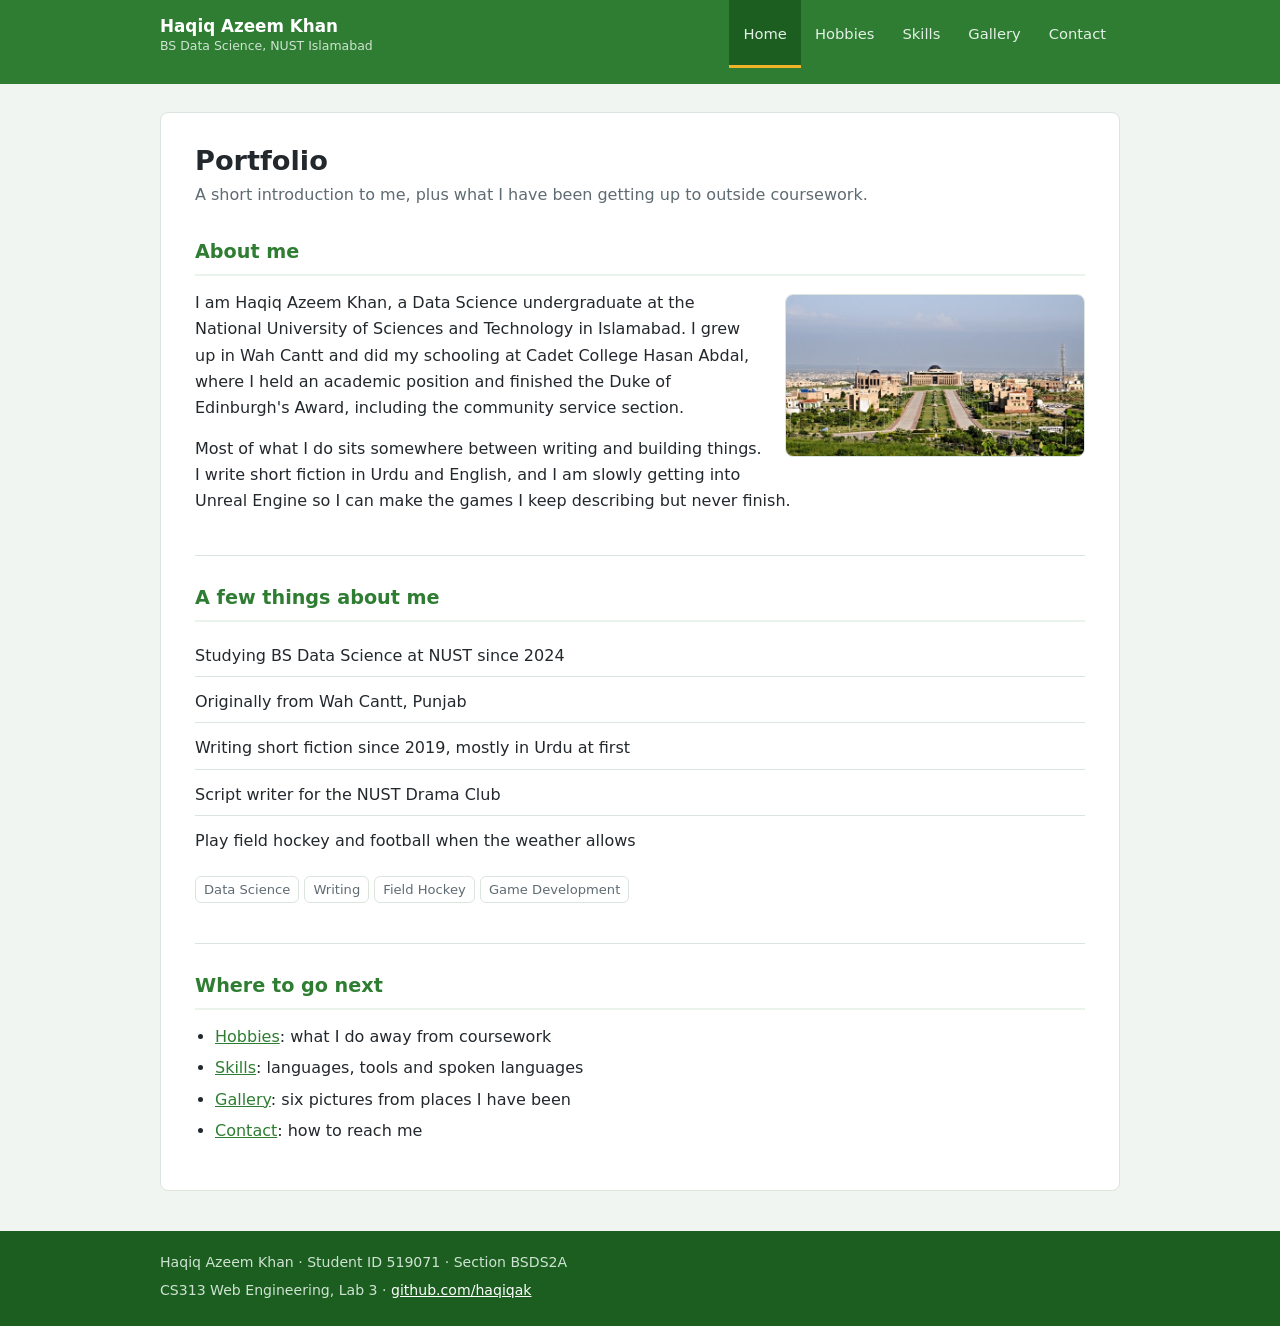
<file: index.html>
<!DOCTYPE html>
<!-- Haqiq Azeem Khan | Student ID 519071 | Section BSDS2A | CS313 Web Engineering Lab 3 -->
<html lang="en">
<head>
    <meta charset="UTF-8">
    <meta name="viewport" content="width=device-width, initial-scale=1.0">
    <title>Haqiq Azeem Khan | Portfolio</title>
    <meta name="description" content="Personal portfolio of Haqiq Azeem Khan, BS Data Science student at NUST.">
    <link rel="stylesheet" href="css/style.css">
</head>
<body>

<a class="skip-link" href="#main">Skip to content</a>

<header class="site-header">
    <div class="bar clearfix">
        <p class="brand">Haqiq Azeem Khan<small>BS Data Science, NUST Islamabad</small></p>
        <nav class="site-nav" aria-label="Main">
            <a class="active" href="index.html">Home</a>
            <a href="hobbies.html">Hobbies</a>
            <a href="skills.html">Skills</a>
            <a href="gallery.html">Gallery</a>
            <a href="contact.html">Contact</a>
        </nav>
    </div>
</header>

<div class="wrap">
    <div class="sheet">

        <h1 class="page-title">Portfolio</h1>
        <p class="lede">A short introduction to me, plus what I have been getting up to outside coursework.</p>

        <main id="main">
        <section>
            <h2>About me</h2>
            <img class="float-right about-photo" src="images/photo1.jpg"
                 alt="A wide view of the NUST campus in Islamabad">
            <p>
                I am Haqiq Azeem Khan, a Data Science undergraduate at the National University of
                Sciences and Technology in Islamabad. I grew up in Wah Cantt and did my schooling at
                Cadet College Hasan Abdal, where I held an academic position and finished the Duke of
                Edinburgh's Award, including the community service section.
            </p>
            <p>
                Most of what I do sits somewhere between writing and building things. I write short
                fiction in Urdu and English, and I am slowly getting into Unreal Engine so I can make
                the games I keep describing but never finish.
            </p>
            <div class="clear"></div>
        </section>

        <section>
            <h2>A few things about me</h2>
            <ul class="fact-list">
                <li>Studying BS Data Science at NUST since 2024</li>
                <li>Originally from Wah Cantt, Punjab</li>
                <li>Writing short fiction since 2019, mostly in Urdu at first</li>
                <li>Script writer for the NUST Drama Club</li>
                <li>Play field hockey and football when the weather allows</li>
            </ul>
            <p><span class="tag">Data Science</span> <span class="tag">Writing</span>
               <span class="tag">Field Hockey</span> <span class="tag">Game Development</span></p>
        </section>

        <section>
            <h2>Where to go next</h2>
            <ul>
                <li><a href="hobbies.html">Hobbies</a>: what I do away from coursework</li>
                <li><a href="skills.html">Skills</a>: languages, tools and spoken languages</li>
                <li><a href="gallery.html">Gallery</a>: six pictures from places I have been</li>
                <li><a href="contact.html">Contact</a>: how to reach me</li>
            </ul>
        </section>
        </main>

    </div>
</div>

<footer class="site-footer">
    <div class="bar">
        <p>Haqiq Azeem Khan &middot; Student ID 519071 &middot; Section BSDS2A</p>
        <p>CS313 Web Engineering, Lab 3 &middot;
           <a href="https://github.com/haqiqak">github.com/haqiqak</a></p>
    </div>
</footer>

</body>
</html>
</file>
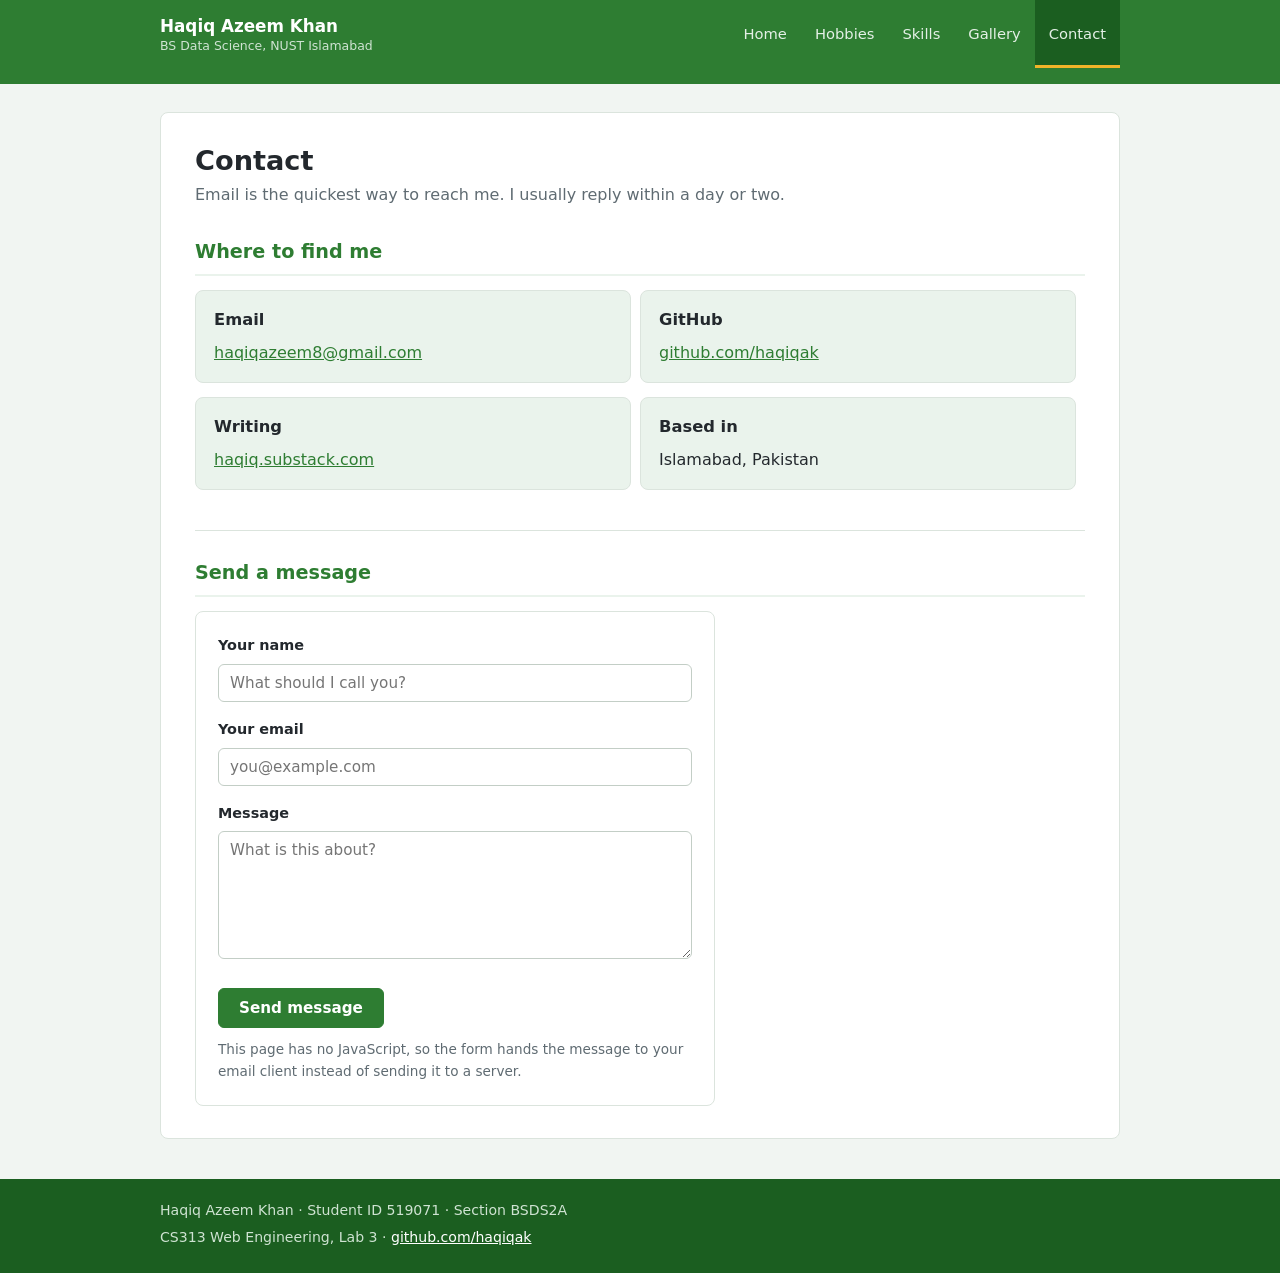
<file: contact.html>
<!DOCTYPE html>
<!-- Haqiq Azeem Khan | Student ID 519071 | Section BSDS2A | CS313 Web Engineering Lab 3 -->
<html lang="en">
<head>
    <meta charset="UTF-8">
    <meta name="viewport" content="width=device-width, initial-scale=1.0">
    <title>Contact | Haqiq Azeem Khan</title>
    <meta name="description" content="How to reach Haqiq Azeem Khan.">
    <link rel="stylesheet" href="css/style.css">
</head>
<body>

<a class="skip-link" href="#main">Skip to content</a>

<header class="site-header">
    <div class="bar clearfix">
        <p class="brand">Haqiq Azeem Khan<small>BS Data Science, NUST Islamabad</small></p>
        <nav class="site-nav" aria-label="Main">
            <a href="index.html">Home</a>
            <a href="hobbies.html">Hobbies</a>
            <a href="skills.html">Skills</a>
            <a href="gallery.html">Gallery</a>
            <a class="active" href="contact.html">Contact</a>
        </nav>
    </div>
</header>

<div class="wrap">
    <div class="sheet">

        <h1 class="page-title">Contact</h1>
        <p class="lede">Email is the quickest way to reach me. I usually reply within a day or two.</p>

        <main id="main">
        <section>
            <h2>Where to find me</h2>

            <div class="contact-list">
                <div class="contact-grid">
                    <div class="card">
                        <h3>Email</h3>
                        <p><a href="mailto:haqiqazeem8@gmail.com">haqiqazeem8@gmail.com</a></p>
                    </div>
                </div>

                <div class="contact-grid">
                    <div class="card">
                        <h3>GitHub</h3>
                        <p><a href="https://github.com/haqiqak">github.com/haqiqak</a></p>
                    </div>
                </div>

                <div class="contact-grid">
                    <div class="card">
                        <h3>Writing</h3>
                        <p><a href="https://haqiq.substack.com">haqiq.substack.com</a></p>
                    </div>
                </div>

                <div class="contact-grid">
                    <div class="card">
                        <h3>Based in</h3>
                        <p>Islamabad, Pakistan</p>
                    </div>
                </div>
                <div class="clear"></div>
            </div>
        </section>

        <section>
            <h2>Send a message</h2>
            <form class="contact-form" action="mailto:haqiqazeem8@gmail.com" method="post"
                  enctype="text/plain">
                <label for="name">Your name</label>
                <input type="text" id="name" name="name" placeholder="What should I call you?" required>

                <label for="email">Your email</label>
                <input type="email" id="email" name="email" placeholder="you@example.com" required>

                <label for="message">Message</label>
                <textarea id="message" name="message" rows="6"
                          placeholder="What is this about?" required></textarea>

                <button type="submit">Send message</button>
                <p class="form-note">
                    This page has no JavaScript, so the form hands the message to your email client
                    instead of sending it to a server.
                </p>
            </form>
        </section>
        </main>

    </div>
</div>

<footer class="site-footer">
    <div class="bar">
        <p>Haqiq Azeem Khan &middot; Student ID 519071 &middot; Section BSDS2A</p>
        <p>CS313 Web Engineering, Lab 3 &middot;
           <a href="https://github.com/haqiqak">github.com/haqiqak</a></p>
    </div>
</footer>

</body>
</html>
</file>
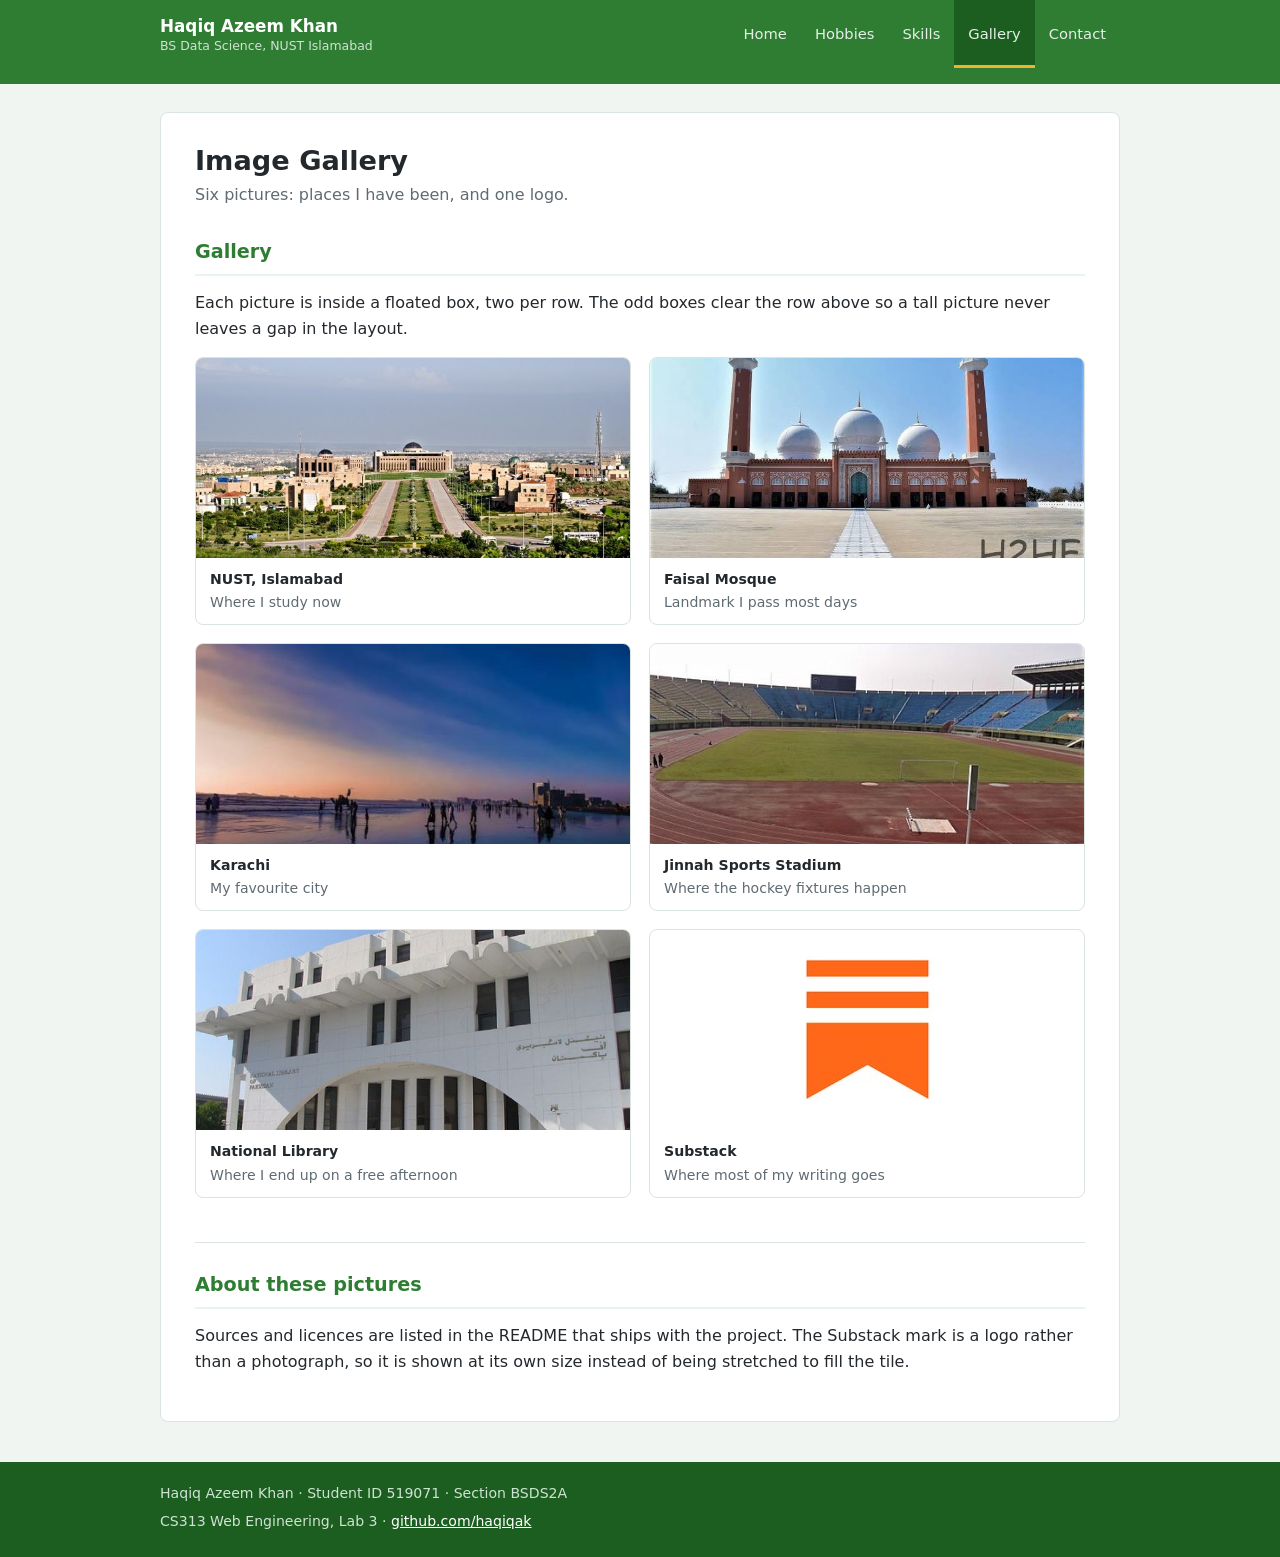
<file: gallery.html>
<!DOCTYPE html>
<!-- Haqiq Azeem Khan | Student ID 519071 | Section BSDS2A | CS313 Web Engineering Lab 3 -->
<html lang="en">
<head>
    <meta charset="UTF-8">
    <meta name="viewport" content="width=device-width, initial-scale=1.0">
    <title>Image Gallery | Haqiq Azeem Khan</title>
    <meta name="description" content="Six pictures arranged with float and clear.">
    <link rel="stylesheet" href="css/style.css">
</head>
<body>

<a class="skip-link" href="#main">Skip to content</a>

<header class="site-header">
    <div class="bar clearfix">
        <p class="brand">Haqiq Azeem Khan<small>BS Data Science, NUST Islamabad</small></p>
        <nav class="site-nav" aria-label="Main">
            <a href="index.html">Home</a>
            <a href="hobbies.html">Hobbies</a>
            <a href="skills.html">Skills</a>
            <a class="active" href="gallery.html">Gallery</a>
            <a href="contact.html">Contact</a>
        </nav>
    </div>
</header>

<div class="wrap">
    <div class="sheet">

        <h1 class="page-title">Image Gallery</h1>
        <p class="lede">Six pictures: places I have been, and one logo.</p>

        <main id="main">
        <section>
            <h2>Gallery</h2>
            <p>
                Each picture is inside a floated box, two per row. The odd boxes clear the row above
                so a tall picture never leaves a gap in the layout.
            </p>

            <div class="gallery">
                <figure>
                    <img src="images/photo1.jpg" alt="A wide view of the NUST campus in Islamabad">
                    <figcaption><strong>NUST, Islamabad</strong>Where I study now</figcaption>
                </figure>

                <figure>
                    <img src="images/photo2.jpg" alt="Faisal Mosque in Islamabad at midday">
                    <figcaption><strong>Faisal Mosque</strong>Landmark I pass most days</figcaption>
                </figure>

                <figure>
                    <img src="images/photo3.jpg" alt="People on a beach at sunset in Karachi">
                    <figcaption><strong>Karachi</strong>My favourite city</figcaption>
                </figure>

                <figure>
                    <img src="images/photo4.jpg" alt="Running track and blue seating at Jinnah Sports Stadium">
                    <figcaption><strong>Jinnah Sports Stadium</strong>Where the hockey fixtures happen</figcaption>
                </figure>

                <figure>
                    <img src="images/photo5.jpg" alt="The white facade of the National Library of Pakistan">
                    <figcaption><strong>National Library</strong>Where I end up on a free afternoon</figcaption>
                </figure>

                <figure>
                    <img class="logo" src="images/photo6.jpg" alt="The Substack logo">
                    <figcaption><strong>Substack</strong>Where most of my writing goes</figcaption>
                </figure>
            </div>
            <div class="clear"></div>
        </section>

        <section>
            <h2>About these pictures</h2>
            <p>
                Sources and licences are listed in the README that ships with the project. The Substack
                mark is a logo rather than a photograph, so it is shown at its own size instead of
                being stretched to fill the tile.
            </p>
        </section>
        </main>

    </div>
</div>

<footer class="site-footer">
    <div class="bar">
        <p>Haqiq Azeem Khan &middot; Student ID 519071 &middot; Section BSDS2A</p>
        <p>CS313 Web Engineering, Lab 3 &middot;
           <a href="https://github.com/haqiqak">github.com/haqiqak</a></p>
    </div>
</footer>

</body>
</html>
</file>
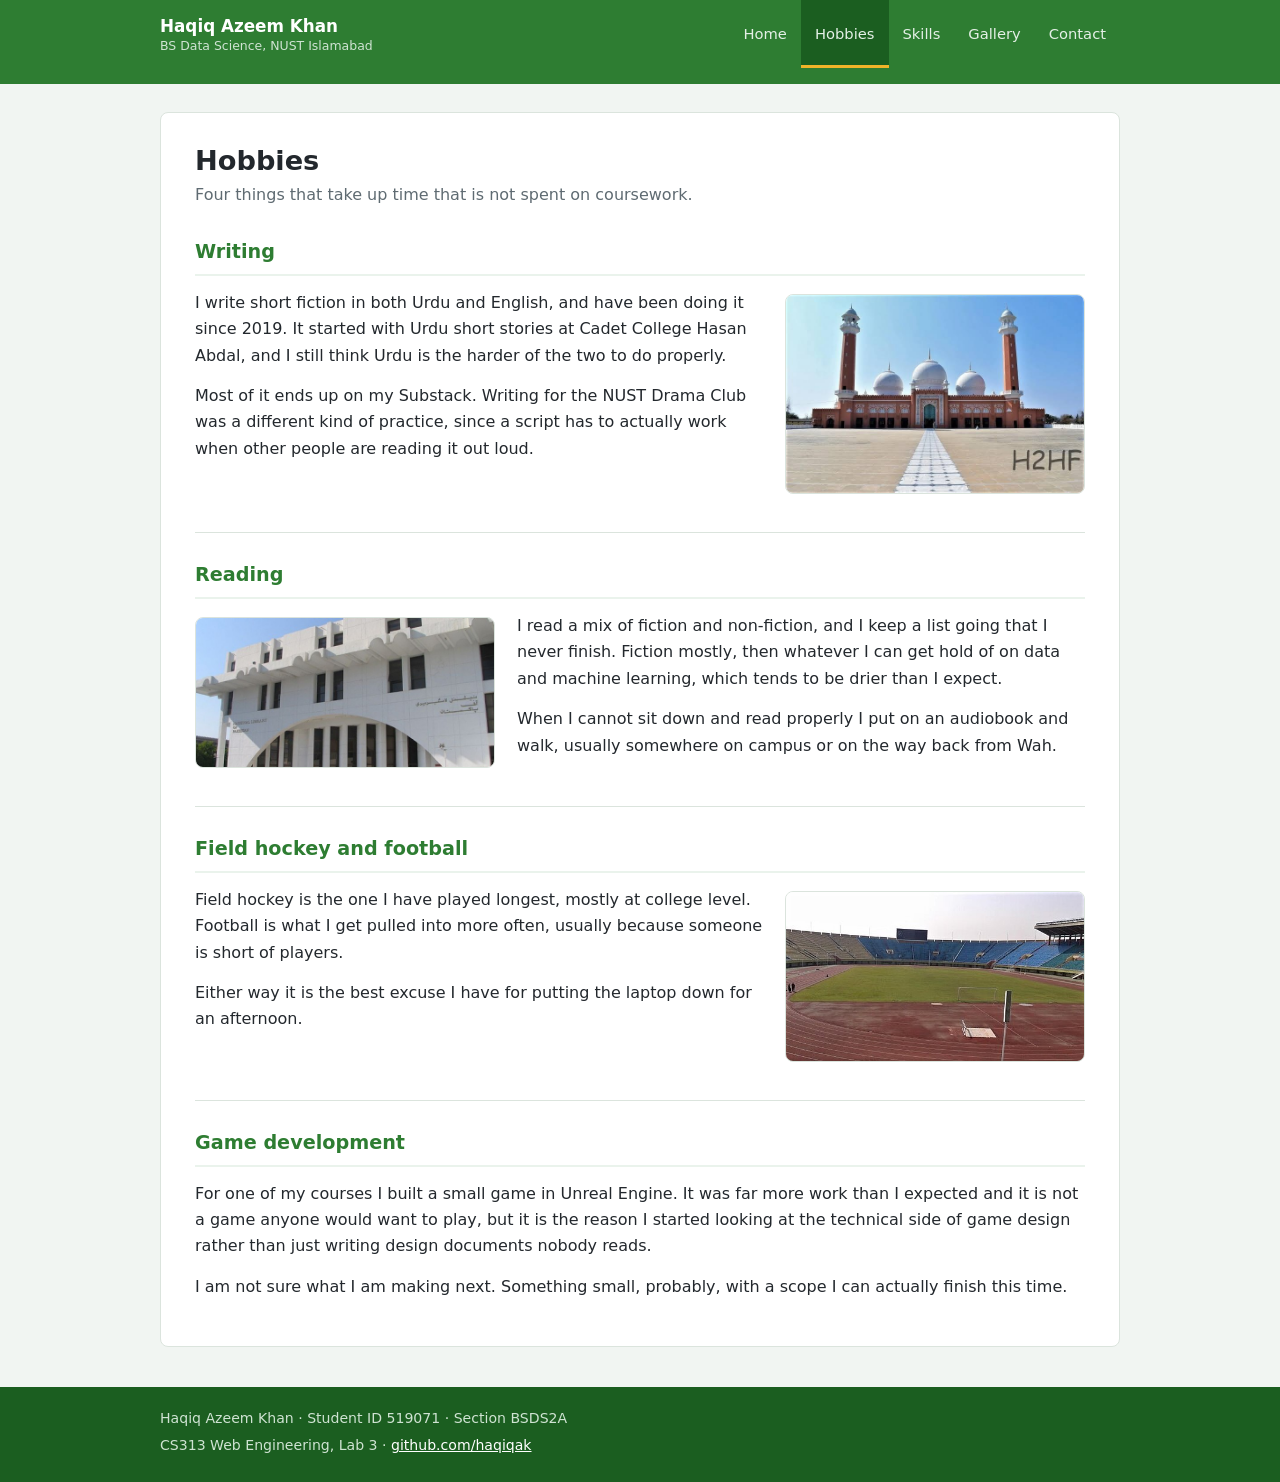
<file: hobbies.html>
<!DOCTYPE html>
<!-- Haqiq Azeem Khan | Student ID 519071 | Section BSDS2A | CS313 Web Engineering Lab 3 -->
<html lang="en">
<head>
    <meta charset="UTF-8">
    <meta name="viewport" content="width=device-width, initial-scale=1.0">
    <title>Hobbies | Haqiq Azeem Khan</title>
    <meta name="description" content="Writing, reading, field hockey and game development.">
    <link rel="stylesheet" href="css/style.css">
</head>
<body>

<a class="skip-link" href="#main">Skip to content</a>

<header class="site-header">
    <div class="bar clearfix">
        <p class="brand">Haqiq Azeem Khan<small>BS Data Science, NUST Islamabad</small></p>
        <nav class="site-nav" aria-label="Main">
            <a href="index.html">Home</a>
            <a class="active" href="hobbies.html">Hobbies</a>
            <a href="skills.html">Skills</a>
            <a href="gallery.html">Gallery</a>
            <a href="contact.html">Contact</a>
        </nav>
    </div>
</header>

<div class="wrap">
    <div class="sheet">

        <h1 class="page-title">Hobbies</h1>
        <p class="lede">Four things that take up time that is not spent on coursework.</p>

        <main id="main">
        <section>
            <h2>Writing</h2>
            <img class="float-right about-photo" src="images/photo2.jpg"
                 alt="Faisal Mosque in Islamabad at midday">
            <p>
                I write short fiction in both Urdu and English, and have been doing it since 2019. It
                started with Urdu short stories at Cadet College Hasan Abdal, and I still think Urdu is
                the harder of the two to do properly.
            </p>
            <p>
                Most of it ends up on my Substack. Writing for the NUST Drama Club was a different
                kind of practice, since a script has to actually work when other people are reading it
                out loud.
            </p>
            <div class="clear"></div>
        </section>

        <section>
            <h2>Reading</h2>
            <img class="float-left about-photo" src="images/photo5.jpg"
                 alt="The white facade of the National Library of Pakistan in Islamabad">
            <p>
                I read a mix of fiction and non-fiction, and I keep a list going that I never finish.
                Fiction mostly, then whatever I can get hold of on data and machine learning, which
                tends to be drier than I expect.
            </p>
            <p>
                When I cannot sit down and read properly I put on an audiobook and walk, usually
                somewhere on campus or on the way back from Wah.
            </p>
            <div class="clear"></div>
        </section>

        <section>
            <h2>Field hockey and football</h2>
            <img class="float-right about-photo" src="images/photo4.jpg"
                 alt="The running track and blue seating of Jinnah Sports Stadium">
            <p>
                Field hockey is the one I have played longest, mostly at college level. Football is
                what I get pulled into more often, usually because someone is short of players.
            </p>
            <p>
                Either way it is the best excuse I have for putting the laptop down for an afternoon.
            </p>
            <div class="clear"></div>
        </section>

        <section>
            <h2>Game development</h2>
            <p>
                For one of my courses I built a small game in Unreal Engine. It was far more work than
                I expected and it is not a game anyone would want to play, but it is the reason I
                started looking at the technical side of game design rather than just writing design
                documents nobody reads.
            </p>
            <p>
                I am not sure what I am making next. Something small, probably, with a scope I can
                actually finish this time.
            </p>
        </section>
        </main>

    </div>
</div>

<footer class="site-footer">
    <div class="bar">
        <p>Haqiq Azeem Khan &middot; Student ID 519071 &middot; Section BSDS2A</p>
        <p>CS313 Web Engineering, Lab 3 &middot;
           <a href="https://github.com/haqiqak">github.com/haqiqak</a></p>
    </div>
</footer>

</body>
</html>
</file>
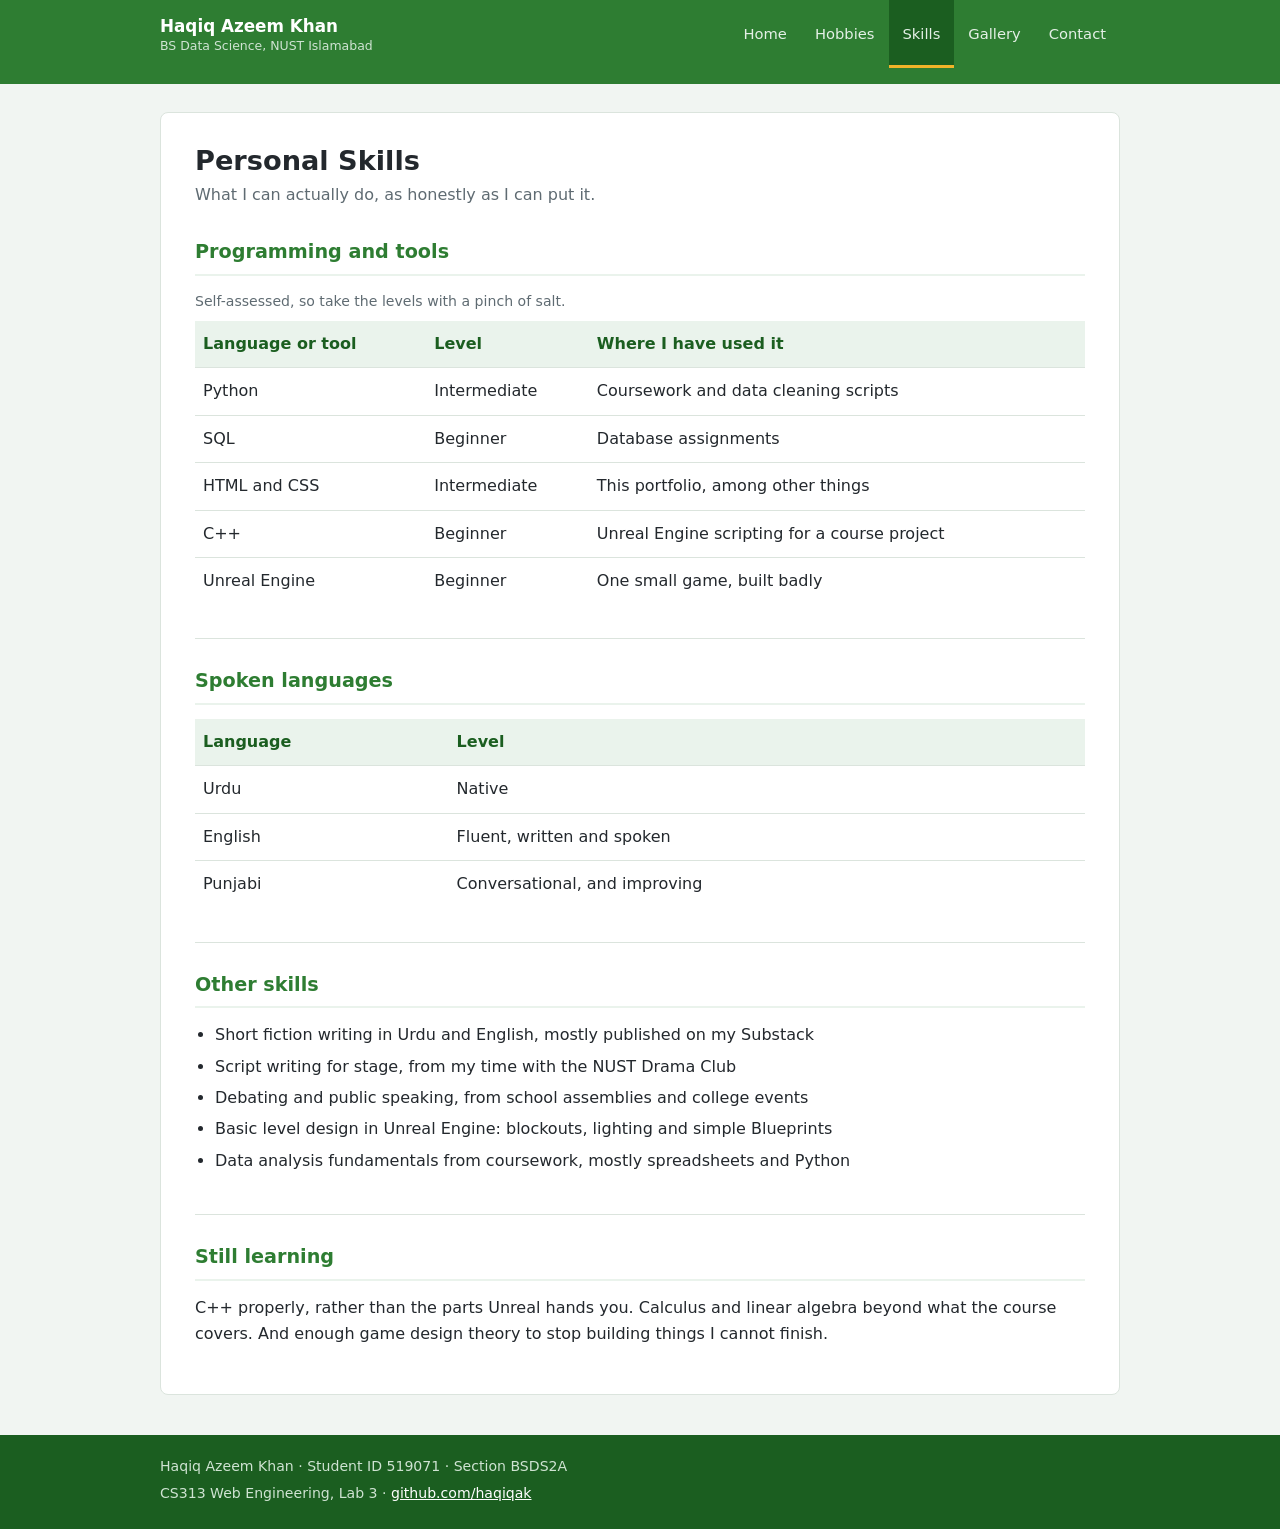
<file: skills.html>
<!DOCTYPE html>
<!-- Haqiq Azeem Khan | Student ID 519071 | Section BSDS2A | CS313 Web Engineering Lab 3 -->
<html lang="en">
<head>
    <meta charset="UTF-8">
    <meta name="viewport" content="width=device-width, initial-scale=1.0">
    <title>Personal Skills | Haqiq Azeem Khan</title>
    <meta name="description" content="Programming, spoken languages and other skills.">
    <link rel="stylesheet" href="css/style.css">
</head>
<body>

<a class="skip-link" href="#main">Skip to content</a>

<header class="site-header">
    <div class="bar clearfix">
        <p class="brand">Haqiq Azeem Khan<small>BS Data Science, NUST Islamabad</small></p>
        <nav class="site-nav" aria-label="Main">
            <a href="index.html">Home</a>
            <a href="hobbies.html">Hobbies</a>
            <a class="active" href="skills.html">Skills</a>
            <a href="gallery.html">Gallery</a>
            <a href="contact.html">Contact</a>
        </nav>
    </div>
</header>

<div class="wrap">
    <div class="sheet">

        <h1 class="page-title">Personal Skills</h1>
        <p class="lede">What I can actually do, as honestly as I can put it.</p>

        <main id="main">
        <section>
            <h2>Programming and tools</h2>
            <table>
                <caption>Self-assessed, so take the levels with a pinch of salt.</caption>
                <thead>
                    <tr>
                        <th scope="col">Language or tool</th>
                        <th scope="col">Level</th>
                        <th scope="col">Where I have used it</th>
                    </tr>
                </thead>
                <tbody>
                    <tr>
                        <td>Python</td>
                        <td>Intermediate</td>
                        <td>Coursework and data cleaning scripts</td>
                    </tr>
                    <tr>
                        <td>SQL</td>
                        <td>Beginner</td>
                        <td>Database assignments</td>
                    </tr>
                    <tr>
                        <td>HTML and CSS</td>
                        <td>Intermediate</td>
                        <td>This portfolio, among other things</td>
                    </tr>
                    <tr>
                        <td>C++</td>
                        <td>Beginner</td>
                        <td>Unreal Engine scripting for a course project</td>
                    </tr>
                    <tr>
                        <td>Unreal Engine</td>
                        <td>Beginner</td>
                        <td>One small game, built badly</td>
                    </tr>
                </tbody>
            </table>
        </section>

        <section>
            <h2>Spoken languages</h2>
            <table>
                <thead>
                    <tr>
                        <th scope="col">Language</th>
                        <th scope="col">Level</th>
                    </tr>
                </thead>
                <tbody>
                    <tr>
                        <td>Urdu</td>
                        <td>Native</td>
                    </tr>
                    <tr>
                        <td>English</td>
                        <td>Fluent, written and spoken</td>
                    </tr>
                    <tr>
                        <td>Punjabi</td>
                        <td>Conversational, and improving</td>
                    </tr>
                </tbody>
            </table>
        </section>

        <section>
            <h2>Other skills</h2>
            <ul>
                <li>Short fiction writing in Urdu and English, mostly published on my Substack</li>
                <li>Script writing for stage, from my time with the NUST Drama Club</li>
                <li>Debating and public speaking, from school assemblies and college events</li>
                <li>Basic level design in Unreal Engine: blockouts, lighting and simple Blueprints</li>
                <li>Data analysis fundamentals from coursework, mostly spreadsheets and Python</li>
            </ul>
        </section>

        <section>
            <h2>Still learning</h2>
            <p>
                C++ properly, rather than the parts Unreal hands you. Calculus and linear algebra
                beyond what the course covers. And enough game design theory to stop building things I
                cannot finish.
            </p>
        </section>
        </main>

    </div>
</div>

<footer class="site-footer">
    <div class="bar">
        <p>Haqiq Azeem Khan &middot; Student ID 519071 &middot; Section BSDS2A</p>
        <p>CS313 Web Engineering, Lab 3 &middot;
           <a href="https://github.com/haqiqak">github.com/haqiqak</a></p>
    </div>
</footer>

</body>
</html>
</file>
<file: css/style.css>
/*
 * CS313 Web Engineering - Lab 3
 * Haqiq Azeem Khan | Student ID 519071 | Section BSDS2A
 * One stylesheet shared by every page. No JavaScript, no CSS framework.
 */

:root {
    --green: #2e7d32;
    --green-dark: #1b5e20;
    --green-tint: #eaf3ec;
    --amber: #b3541e;
    --ink: #23282d;
    --muted: #5f6b72;
    --bg: #f1f5f2;
    --surface: #ffffff;
    --border: #dbe4dd;
    --radius: 8px;
    --font: system-ui, -apple-system, "Segoe UI", Roboto, "Helvetica Neue", Arial, sans-serif;
}

* {
    box-sizing: border-box;
}

body {
    font-family: var(--font);
    font-size: 16px;
    line-height: 1.65;
    color: var(--ink);
    background-color: var(--bg);
    margin: 0;
}

/* ---------------------------------------------------------------- header */

.site-header {
    background-color: var(--green);
    color: #ffffff;
}

.bar {
    max-width: 1000px;
    margin: 0 auto;
    padding: 0 20px;
}

/* the name floats left and the menu floats right on the same row */
.brand {
    float: left;
    padding: 16px 0;
    font-size: 1.05rem;
    font-weight: 700;
    line-height: 1.3;
}

.brand small {
    display: block;
    font-size: 0.78rem;
    font-weight: 400;
    color: #cfe3d2;
}

.site-nav {
    float: right;
}

.site-nav a {
    float: left;
    display: block;
    padding: 22px 14px;
    color: #e4f0e6;
    text-decoration: none;
    font-size: 0.92rem;
    transition: background-color 0.12s ease, color 0.12s ease;
}

.site-nav a:hover {
    background-color: var(--green-dark);
    color: #ffffff;
}

.site-nav a.active {
    background-color: var(--green-dark);
    box-shadow: inset 0 -3px 0 #f0b429;
}

/* the floated brand and links would otherwise escape the green band */
.bar::after,
.site-nav::after {
    content: "";
    display: block;
    clear: both;
}

/* ------------------------------------------------------------------ page */

.wrap {
    max-width: 1000px;
    margin: 0 auto;
    padding: 28px 20px 40px;
}

.sheet {
    background-color: var(--surface);
    border: 1px solid var(--border);
    border-radius: var(--radius);
    padding: 32px 34px;
}

.page-title {
    font-size: 1.7rem;
    line-height: 1.2;
    margin: 0 0 4px;
}

.lede {
    color: var(--muted);
    margin: 0 0 8px;
}

section {
    padding: 26px 0;
    border-bottom: 1px solid var(--border);
}

section:last-child {
    border-bottom: 0;
    padding-bottom: 0;
}

section:first-of-type {
    padding-top: 20px;
}

h2 {
    font-size: 1.2rem;
    color: var(--green);
    margin: 0 0 14px;
    padding-bottom: 6px;
    border-bottom: 2px solid var(--green-tint);
}

h3 {
    font-size: 1.02rem;
    margin: 0 0 6px;
}

p {
    margin: 0 0 14px;
}

ul {
    margin: 0 0 14px;
    padding-left: 20px;
}

li + li {
    margin-top: 5px;
}

a {
    color: var(--green);
}

a:hover {
    color: var(--amber);
}

:focus-visible {
    outline: 2px solid var(--amber);
    outline-offset: 2px;
}

/* off screen until it is focused, so keyboard users can jump the menu */
.skip-link {
    position: absolute;
    left: -9999px;
}

.skip-link:focus {
    left: 8px;
    top: 8px;
    z-index: 10;
    background-color: #ffffff;
    color: var(--green-dark);
    padding: 10px 14px;
    border-radius: var(--radius);
}

/* ------------------------------------------------------- float and clear */

.float-right {
    float: right;
    margin: 4px 0 12px 22px;
}

.float-left {
    float: left;
    margin: 4px 22px 12px 0;
}

/* stops the following block from sliding up beside a float */
.clear {
    clear: both;
}

/* lets a box grow around its own floated children */
.clearfix::after {
    content: "";
    display: block;
    clear: both;
}

.about-photo {
    width: 300px;
    border: 1px solid var(--border);
    border-radius: var(--radius);
}

/* ------------------------------------------------------------------ cards */

.card {
    background-color: var(--green-tint);
    border: 1px solid var(--border);
    border-radius: var(--radius);
    padding: 16px 18px;
    margin-bottom: 14px;
}

.card p:last-child {
    margin-bottom: 0;
}

.fact-list {
    list-style: none;
    padding: 0;
}

.fact-list li {
    padding: 7px 0;
    border-bottom: 1px solid var(--border);
}

.fact-list li:last-child {
    border-bottom: 0;
}

.tag {
    display: inline-block;
    background-color: var(--surface);
    border: 1px solid var(--border);
    border-radius: 6px;
    padding: 2px 8px;
    font-size: 0.82rem;
    color: var(--muted);
}

/* ----------------------------------------------------------------- tables */

table {
    width: 100%;
    border-collapse: collapse;
    margin-bottom: 8px;
}

caption {
    text-align: left;
    color: var(--muted);
    font-size: 0.88rem;
    padding-bottom: 8px;
}

th,
td {
    text-align: left;
    padding: 10px 8px;
    border-bottom: 1px solid var(--border);
    vertical-align: top;
}

th {
    background-color: var(--green-tint);
    color: var(--green-dark);
    font-weight: 600;
}

tbody tr:hover {
    background-color: #f7faf8;
}

tbody tr:last-child td {
    border-bottom: 0;
}

/* ---------------------------------------------------------------- gallery */

/* two pictures per row, both floated left */
.gallery figure {
    float: left;
    width: calc(50% - 9px);
    margin: 0 0 18px 0;
    background-color: var(--surface);
    border: 1px solid var(--border);
    border-radius: var(--radius);
    overflow: hidden;
}

/* the second picture in each row loses its gap so the edge stays flush */
.gallery figure:nth-child(even) {
    margin-right: 0;
    float: right;
}

/* every odd picture starts below the tallest one above it */
.gallery figure:nth-child(odd) {
    clear: both;
}

.gallery img {
    display: block;
    width: 100%;
    height: 200px;
    object-fit: cover;
}

/* the Substack mark is a small logo, so it is shown at its own size
   instead of being stretched across the tile */
.gallery img.logo {
    width: 155px;
    height: 148px;
    margin: 26px auto;
    object-fit: contain;
}

.gallery figcaption {
    padding: 10px 14px;
    font-size: 0.88rem;
    color: var(--muted);
}

.gallery figcaption strong {
    display: block;
    color: var(--ink);
    font-weight: 600;
}

/* ----------------------------------------------------------------- forms */

.contact-form {
    background-color: var(--surface);
    border: 1px solid var(--border);
    border-radius: var(--radius);
    padding: 22px;
    max-width: 520px;
}

.contact-form label {
    display: block;
    font-size: 0.9rem;
    font-weight: 600;
    margin: 16px 0 6px;
}

.contact-form label:first-of-type {
    margin-top: 0;
}

.contact-form input,
.contact-form textarea {
    width: 100%;
    padding: 9px 11px;
    border: 1px solid #c3cec6;
    border-radius: 6px;
    font-family: inherit;
    font-size: 0.95rem;
    color: var(--ink);
    background-color: #ffffff;
}

.contact-form input:focus,
.contact-form textarea:focus {
    outline: 2px solid var(--green);
    outline-offset: 1px;
    border-color: var(--green);
}

.contact-form button {
    margin-top: 20px;
    padding: 10px 20px;
    border: 1px solid var(--green);
    border-radius: 6px;
    background-color: var(--green);
    color: #ffffff;
    font-family: inherit;
    font-size: 0.95rem;
    font-weight: 600;
    cursor: pointer;
    transition: background-color 0.12s ease;
}

.contact-form button:hover {
    background-color: var(--green-dark);
    border-color: var(--green-dark);
}

.form-note {
    font-size: 0.85rem;
    color: var(--muted);
    margin: 10px 0 0;
}

/* the cards live in their own wrapper so :nth-child counts only the cards */
.contact-grid {
    float: left;
    width: calc(50% - 9px);
    margin: 0 9px 14px 0;
}

.contact-list .contact-grid:nth-child(2n) {
    margin-right: 0;
}

.contact-list::after {
    content: "";
    display: block;
    clear: both;
}

.contact-grid .card {
    margin-bottom: 0;
}

/* ---------------------------------------------------------------- footer */

.site-footer {
    background-color: var(--green-dark);
    color: #cfe3d2;
    clear: both;
}

.site-footer .bar {
    padding: 20px;
    font-size: 0.88rem;
}

.site-footer p {
    margin: 0 0 4px;
}

.site-footer a {
    color: #ffffff;
}

/* ------------------------------------------------------------ small screen */

@media (max-width: 760px) {
    .brand,
    .site-nav,
    .site-nav a {
        float: none;
    }

    .site-nav a {
        display: inline-block;
        padding: 12px 10px;
    }

    .sheet {
        padding: 22px 18px;
    }

    .float-right,
    .float-left,
    .gallery figure,
    .contact-grid {
        float: none;
        width: 100%;
        margin: 0 0 16px 0;
    }

    .about-photo {
        width: 100%;
    }
}
</file>
